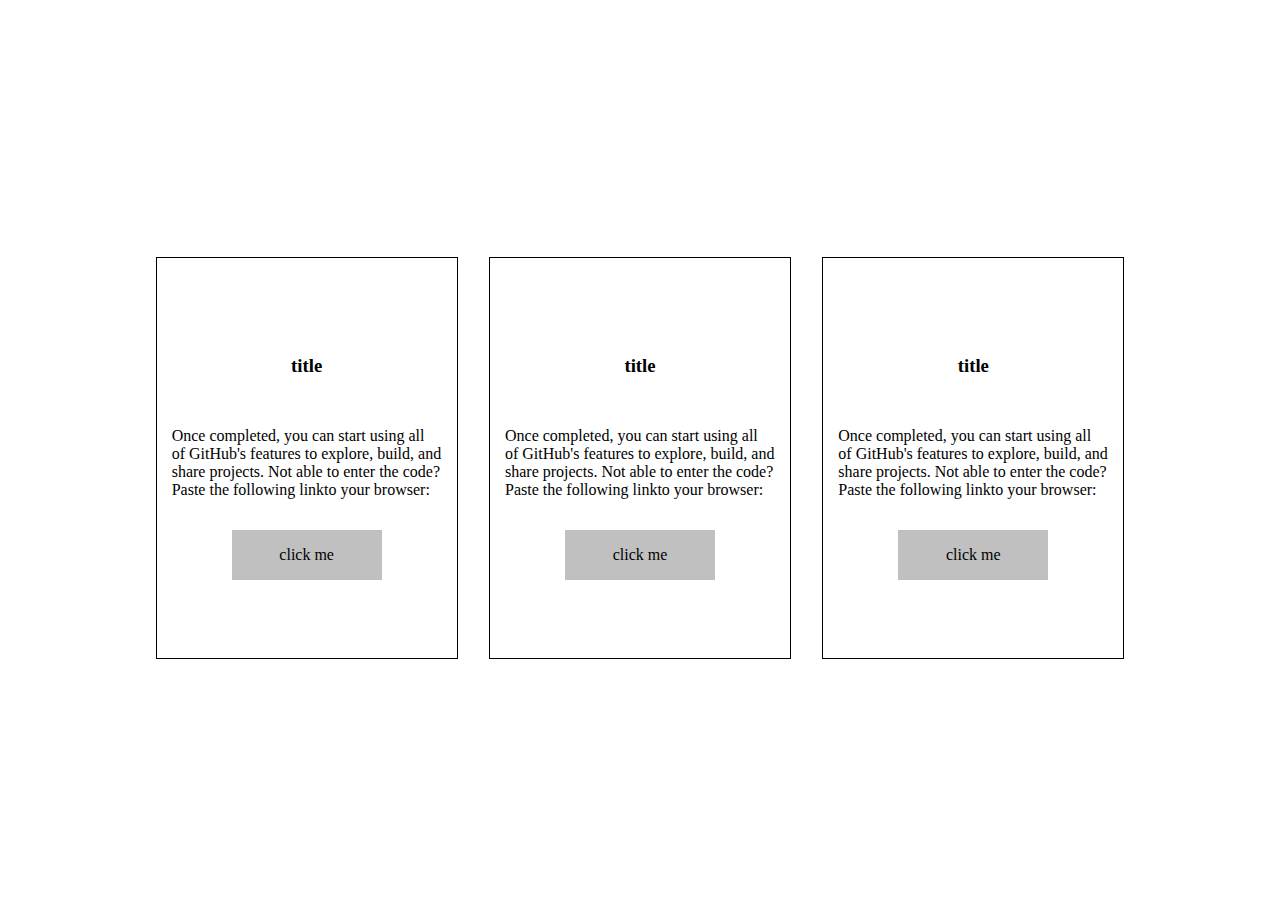
<file: html/lesson2/index.html>
<!DOCTYPE html>
<html lang="en">
<head>
    <meta charset="UTF-8">
    <title>blick3</title>
    <link rel="stylesheet" href="main.css">

</head>
<body>






<div class="father">
    <div class="block">
        <h3>title</h3>
        <p>

            Once completed, you can start using all of GitHub's features to explore, build, and share projects.
            Not able to enter the code? Paste the following linkto your browser:</p>
        <div class="btn">click me</div>



    </div>
    <div class="block">
        <h3>title</h3>
        <p>

            Once completed, you can start using all of GitHub's features to explore, build, and share projects.
            Not able to enter the code? Paste the following linkto your browser:</p>
        <div class="btn">click me</div>



    </div>
    <div class="block">
        <h3>title</h3>
        <p>

            Once completed, you can start using all of GitHub's features to explore, build, and share projects.
            Not able to enter the code? Paste the following linkto your browser:</p>
        <div class="btn">click me</div>



    </div>








</div>
</body>
</html>
</file>
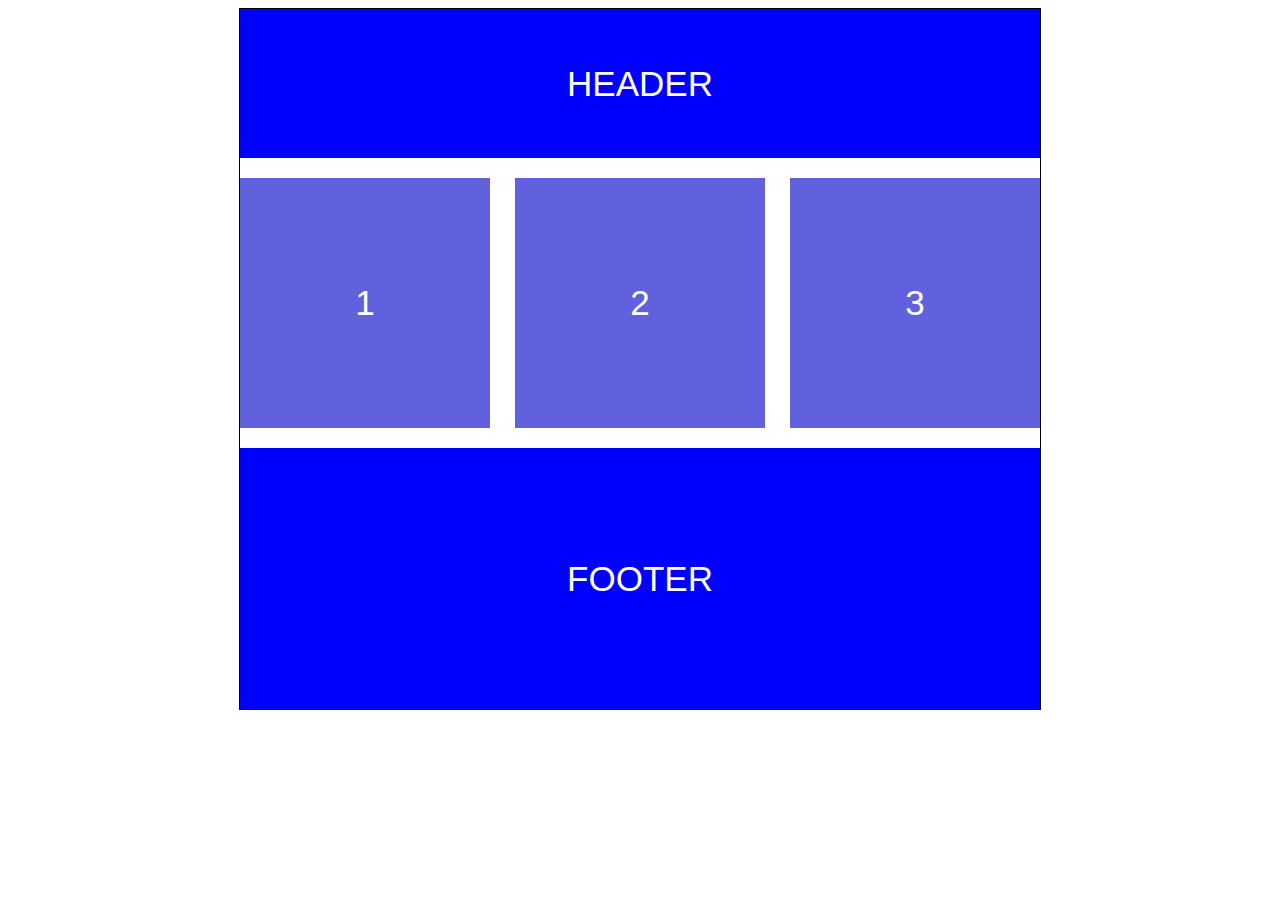
<file: html/lesson2/index2.html>
<!DOCTYPE html>
<html lang="en">
<head>
    <meta charset="UTF-8">
    <title>Title</title>
    <link rel="stylesheet" href="mine2.css">
</head>
<body>

<div class="father2">
    <div class="header">HEADER</div>
    <div class="content">
        <div class="block">1</div>
        <div class="block">2</div>
        <div class="block">3</div>
    </div>
    <div class="footer">FOOTER</div>

</div>














</body>
</html>
</file>
<file: html/lesson2/main.css>
body {
    display: flex;
    justify-content: center;
    align-items: center;
    height: 100vh;
    overflow: hidden;
}







.father {
    width: 1000px;
    height: 500px;
    display: flex;
    justify-content: space-around;
    align-items: center;

}





.block {
    width: 300px;
    height: 400px;
    border: 1px solid black;
    display: flex;
    flex-direction: column;
    justify-content: center;
    align-items: center;
}





.block >p {
    padding: 15px;
}




.btn:hover {
    background: blue;
    cursor: pointer;
}




.btn {
    width: 150px;
    height: 50px;
    background: silver;
    display: flex;
    justify-content: center;
    align-items: center;
}
</file>
<file: html/lesson2/mine2.css>
body {
    color: white;
    font-size: 35px;
    font-family: "Agency FB", sans-serif;
    display: flex;
    justify-content: center;
    align-items: center;
}

.father2 {
    width: 800px;
    height: 700px;
    border: 1px solid black;
    display: flex;
    flex-direction: column;
    gap: 20px;

}



.header {
    background: blue;
    height: 200px;
    display: flex;
    justify-content: center;
    align-items: center;

}

.content {
    display: flex;
    justify-content: space-between;

}

.footer{
    background: blue;
    height: 350px;
    display: flex;
    justify-content: center;
    align-items: center;

}

.block{
    height: 250px;
    width: 250px;
    background: #6161de;
    display: flex;
    justify-content: center;
    align-items: center;

}
</file>
